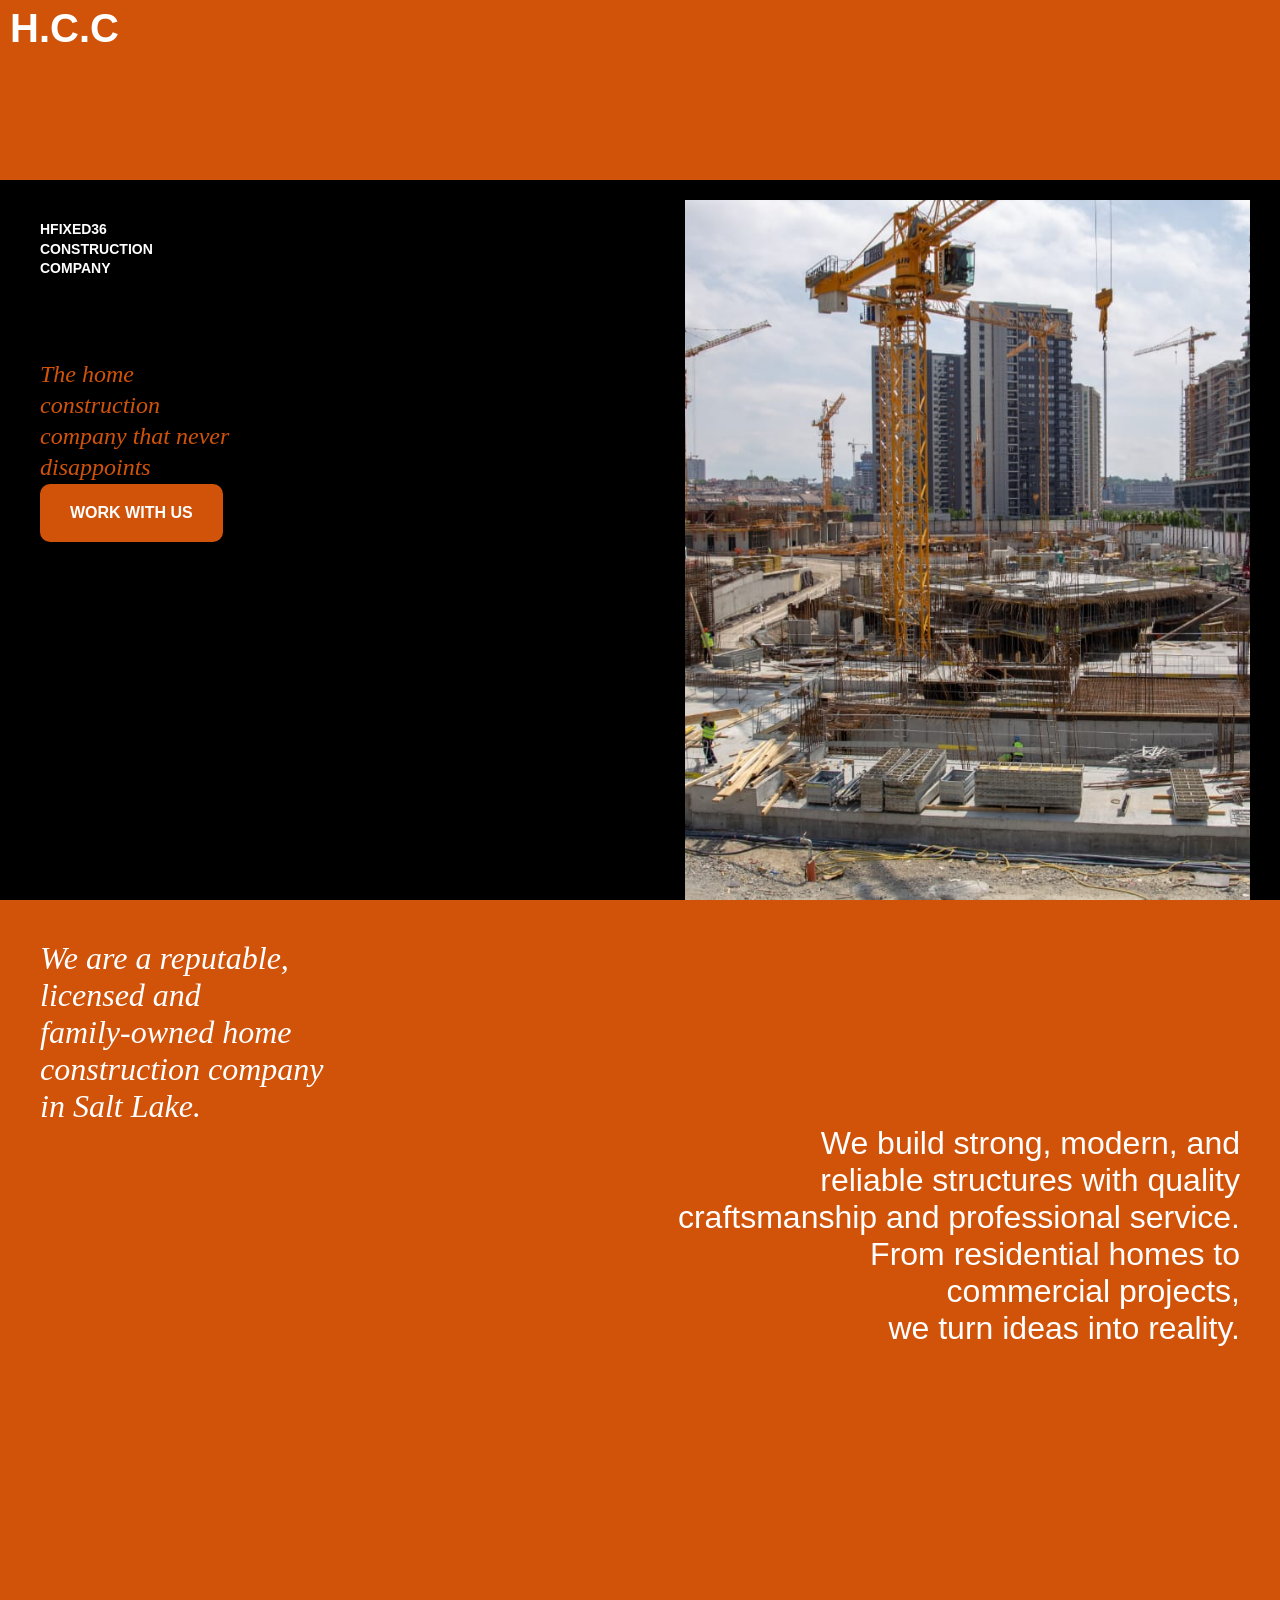
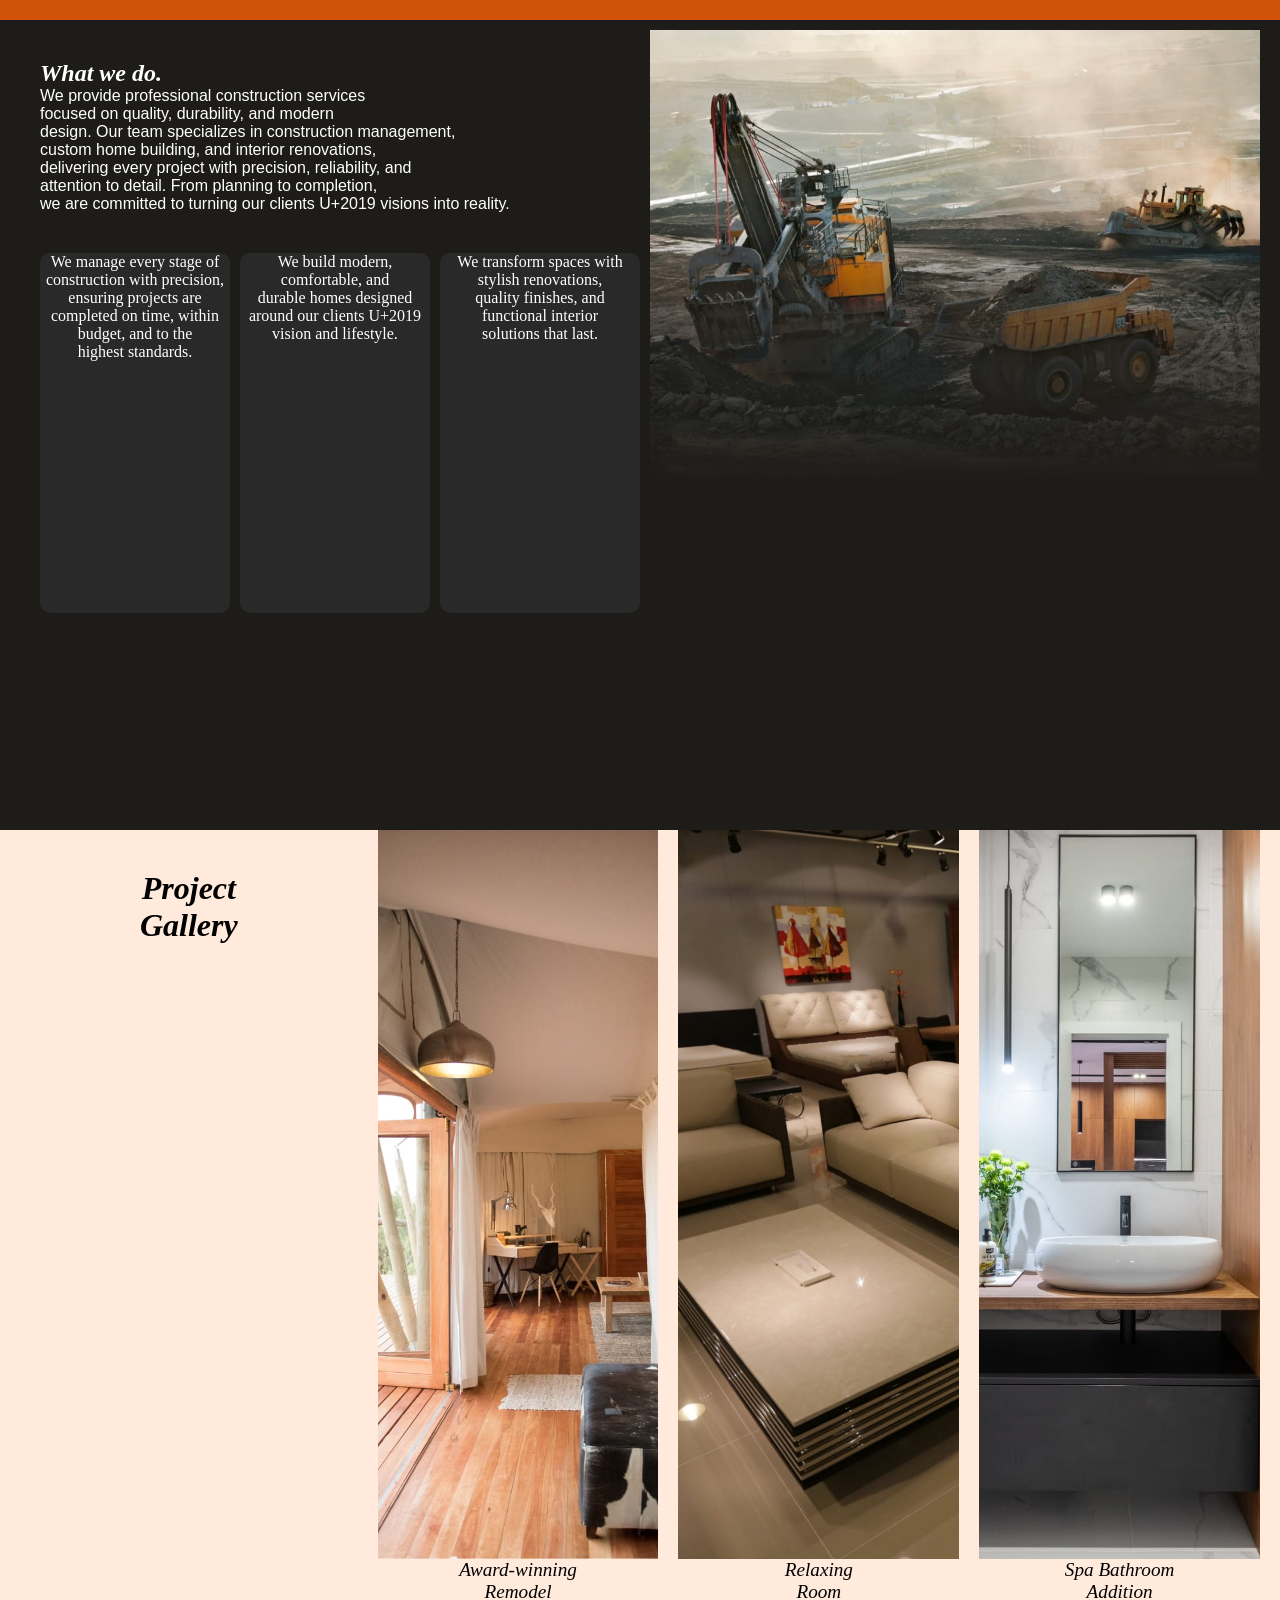
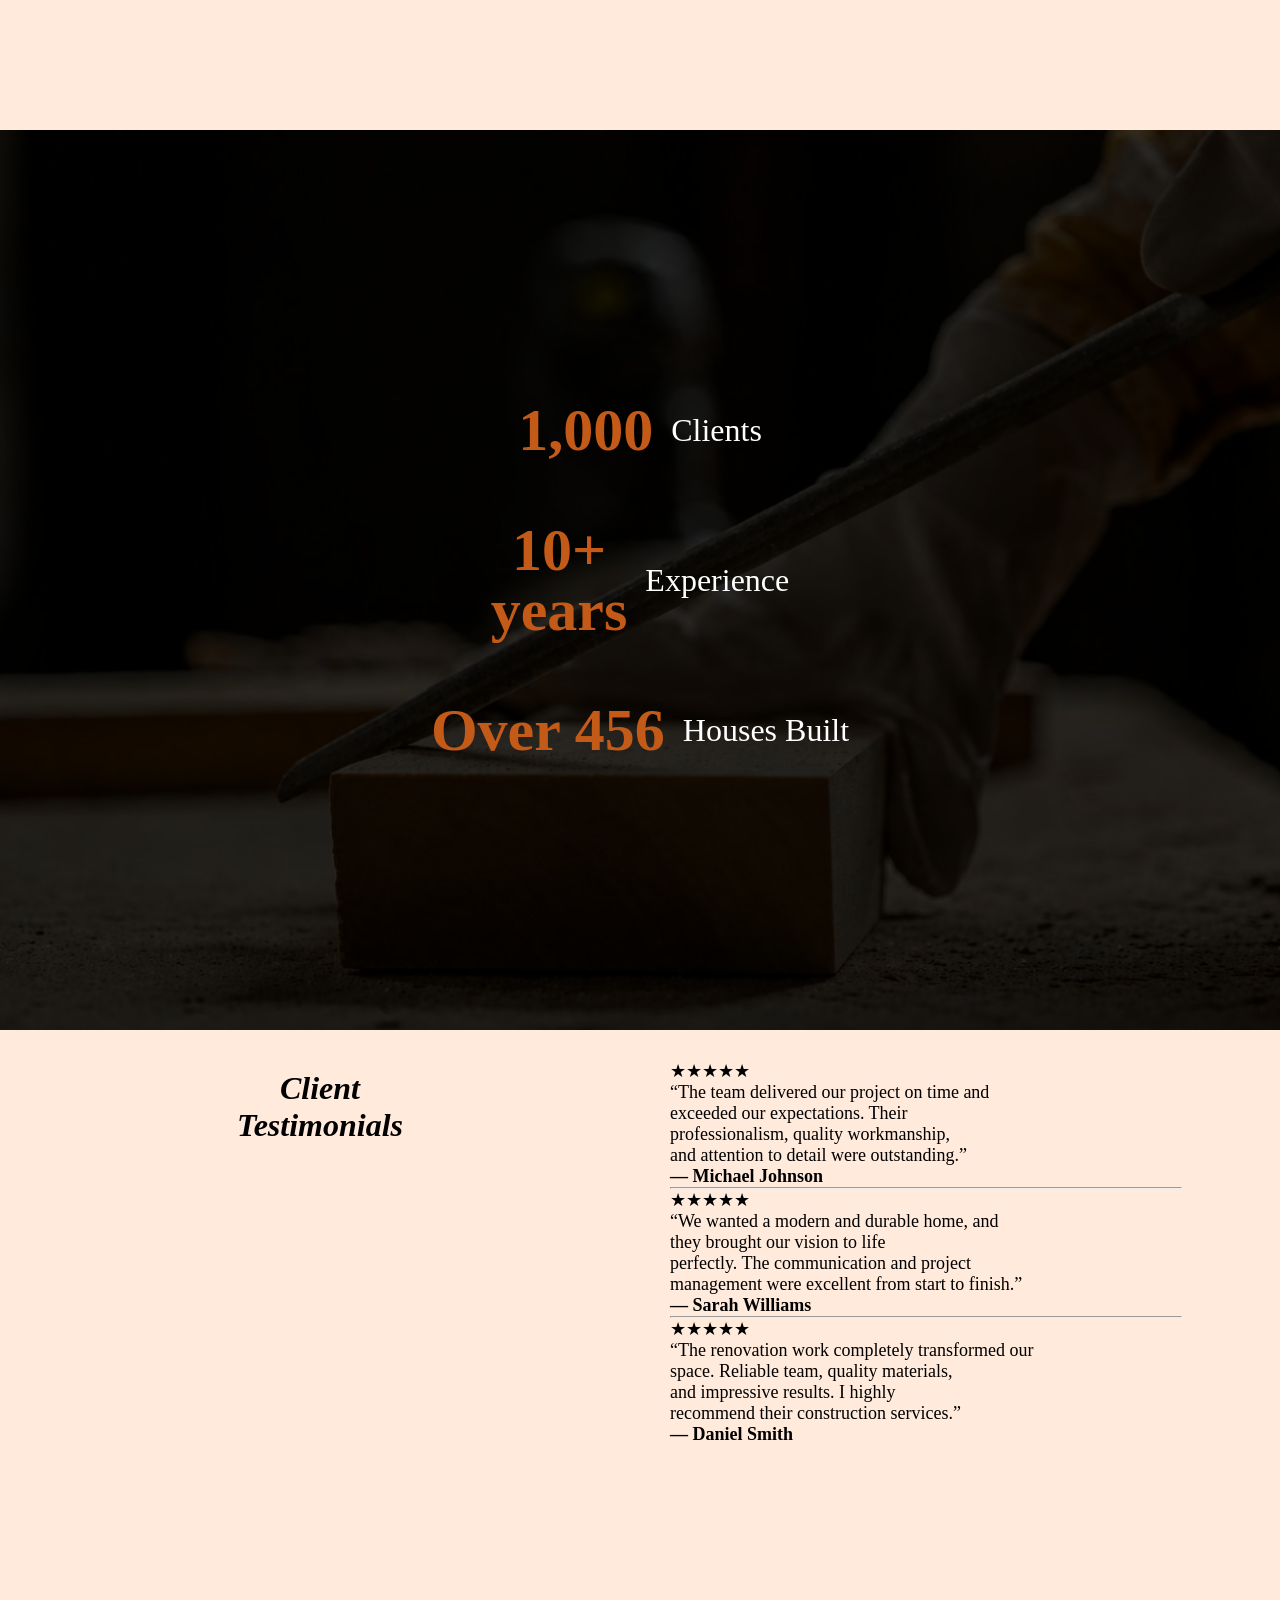
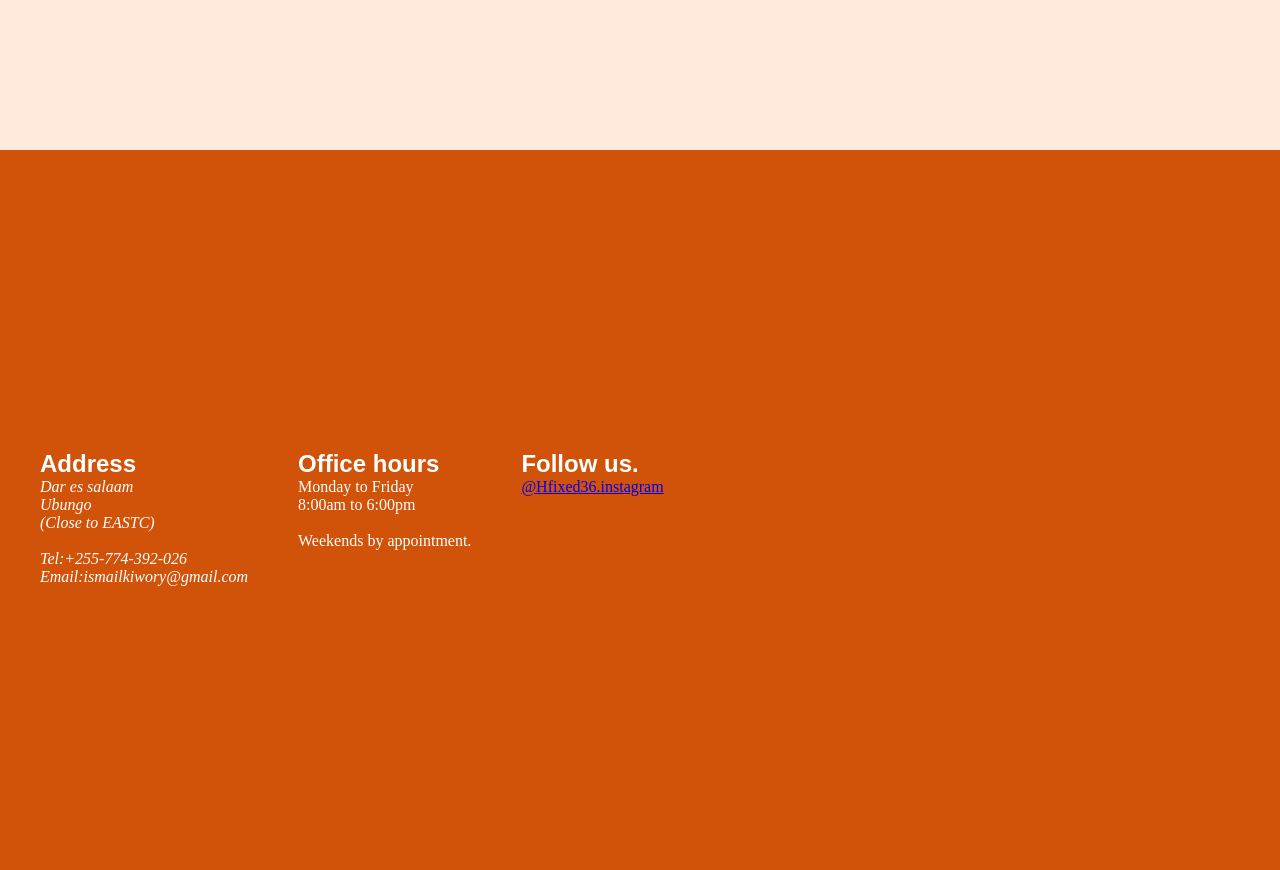
<file: index.html>
<!DOCTYPE html>
<html lang="en">
<head>
    <meta charset="UTF-8">
    <meta name="viewport" content="width=device-width, initial-scale=1.0">
    <title>Hfixed36 construction company</title>
    <link rel="stylesheet" href="p1.css">
</head>
<body>
  <section class="header">
    <div>
     <h2 class="h2">H.C.C</h2>
    </div>
  </section>
   <section class="main">
    
    <div class="title">
        <h4 class="title-p">HFIXED36<br>CONSTRUCTION<br>COMPANY</h4>
      
    <div class="rule">
        <h1>
            The home<br>construction<br>company that never<br>disappoints
        </h1>
      <a>
        <button class="btn">
            WORK WITH US
        </button>
      </a>
    </div>
    </div>
      <div class="image1">
      <img src="im1.jpeg" alt="Example of construction">
      </div>

   </section>
   <section class="main2" >
    <div class="title2">
      <p class="p2">
        We are a reputable,<br>
        licensed and<br>
        family-owned home<br>
        construction company<br>
        in Salt Lake.
      </p>
      <p class="p3">
        We build strong, modern, and 
        <br>reliable structures with quality
        <br> craftsmanship and professional service. 
        <br>From residential homes to 
        <br>commercial projects,
        <br> we turn ideas into reality.
      </p>
      </div>
   </section>
   <section class="main3">
    <div>
      <div class="page3">
        <h1 class="wwd">What we do.</h1>
        <p class="p5">
          We provide professional construction services
          <br> focused on quality, durability, and modern
          <br> design. Our team specializes in construction management,
          <br> custom home building, and interior renovations, 
          <br>delivering every project with precision, reliability, and
          <br> attention to detail. From planning to completion,
          <br> we are committed to turning our clients U+2019 visions into reality.
        </p>
      </div>
      <div class="page3-2">
        <div class="d1">
          <p>We manage every stage of 
          <br>construction with precision,
          <br> ensuring projects are 
          <br>completed on time, within
          <br> budget, and to the
          <br>highest standards.
        </p>
        </div>
        <div class="d2">
          <p>We build modern,
            <br> comfortable, and
            <br> durable homes designed
            <br> around our clients U+2019
            <br> vision and lifestyle.
          </p>
        </div>
        <div class="d3">
          <p>We transform spaces with
            <br> stylish renovations,
            <br> quality finishes, and
            <br> functional interior 
            <br>solutions that last.
          </p>
        </div>
      </div>
    </div>
    <div class="d4">
      <img src="im2.jpeg" alt="construction">
    </div>
   </section>
   <section class="main4">
    <div class="d5">
      <h1 class="h51">Project<br>Gallery</h1>
    </div>
    <div class="d6">
      <img src="s1.jpeg" alt="outrender room">
      <h4>Award-winning<br>Remodel</h4>
    </div>
    <div class="d7">
      <img src="s2.jpeg" alt="seating room">
      <h4>Relaxing<br>Room</h4>
      </div>
    <div class="d8">
      <img src="s3.jpeg" alt="bathroom">
      <h4>Spa Bathroom<br>Addition</h4>
    </div> 
  </section>
  <section class="main5">
  
    <div class="d9"></div>
  
    <div class="d10">
  
      <div class="d11">
        <h1>1,000</h1>
        <span>Clients</span>
      </div>
  
      <div class="d11">
        <h1>10+ <br> years</h1>
        <span>Experience</span>
      </div>
  
      <div class="d11">
        <h1>Over 456</h1>
        <span>Houses Built</span>
      </div>
  
    </div>
  </section>
  <section class="main6">
    <div class="d12">
      <h1>Client<br>Testimonials</h1>
    </div>
    <div class="d13">
      <p>
        ★★★★★<br>
        “The team delivered our project on time and
        <br> exceeded our expectations. Their 
        <br>professionalism, quality workmanship,
        <br> and attention to detail were outstanding.”
        <br><strong>— Michael Johnson</strong>
      </p>
        <hr>
        <p>
          ★★★★★<br>
          “We wanted a modern and durable home, and
          <br> they brought our vision to life
          <br> perfectly. The communication and project
          <br> management were excellent from start to finish.”
         <br><strong> — Sarah Williams</strong>
        </p>
        <hr>
        <p>
          ★★★★★<br>
          “The renovation work completely transformed our
          <br> space. Reliable team, quality materials,
          <br> and impressive results. I highly
          <br> recommend their construction services.”
          <br><strong> — Daniel Smith</strong>
        </p>
    </div>
  </section>
  <section class="main7">
    <div class="d14">
      <h1>Address</h1>
      <address>
        Dar es salaam<br>
        Ubungo<br>
        (Close to EASTC)<br>
        <br>
        <Tel:>Tel:+255-774-392-026</Tel:>
        <br>
        Email:ismailkiwory@gmail.com
      </address>
    </div>
    <div class="d15">
      <h1>Office hours</h1>
      <p>
        Monday to Friday<br>
        8:00am to 6:00pm<br>
        <br>
        Weekends by appointment.
      </p>
    </div>
    <div class="d16">
      <h1>Follow us.</h1>
      <a href="https://www.instagram.com/hfixed36/?__pwa=1#">@Hfixed36.instagram</a>
    </div>
  </section>
</body>
</html>
</file>
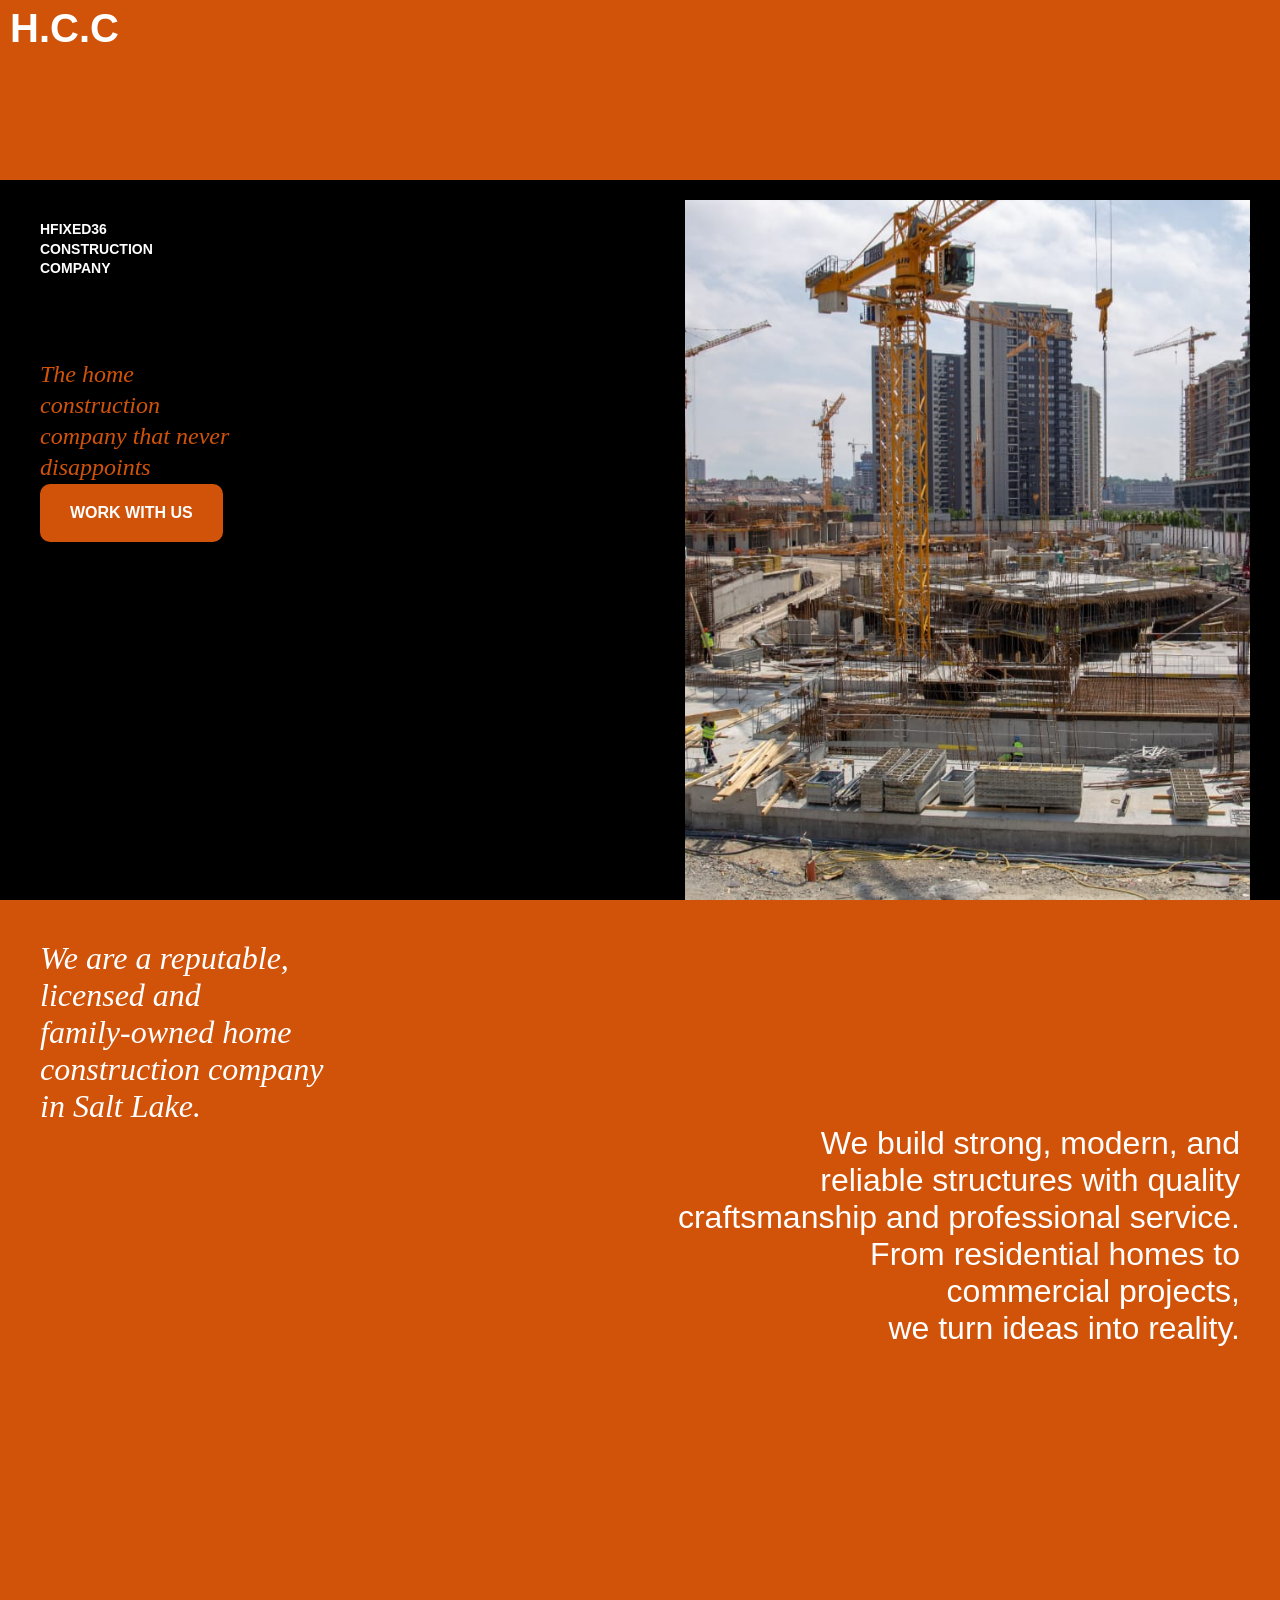
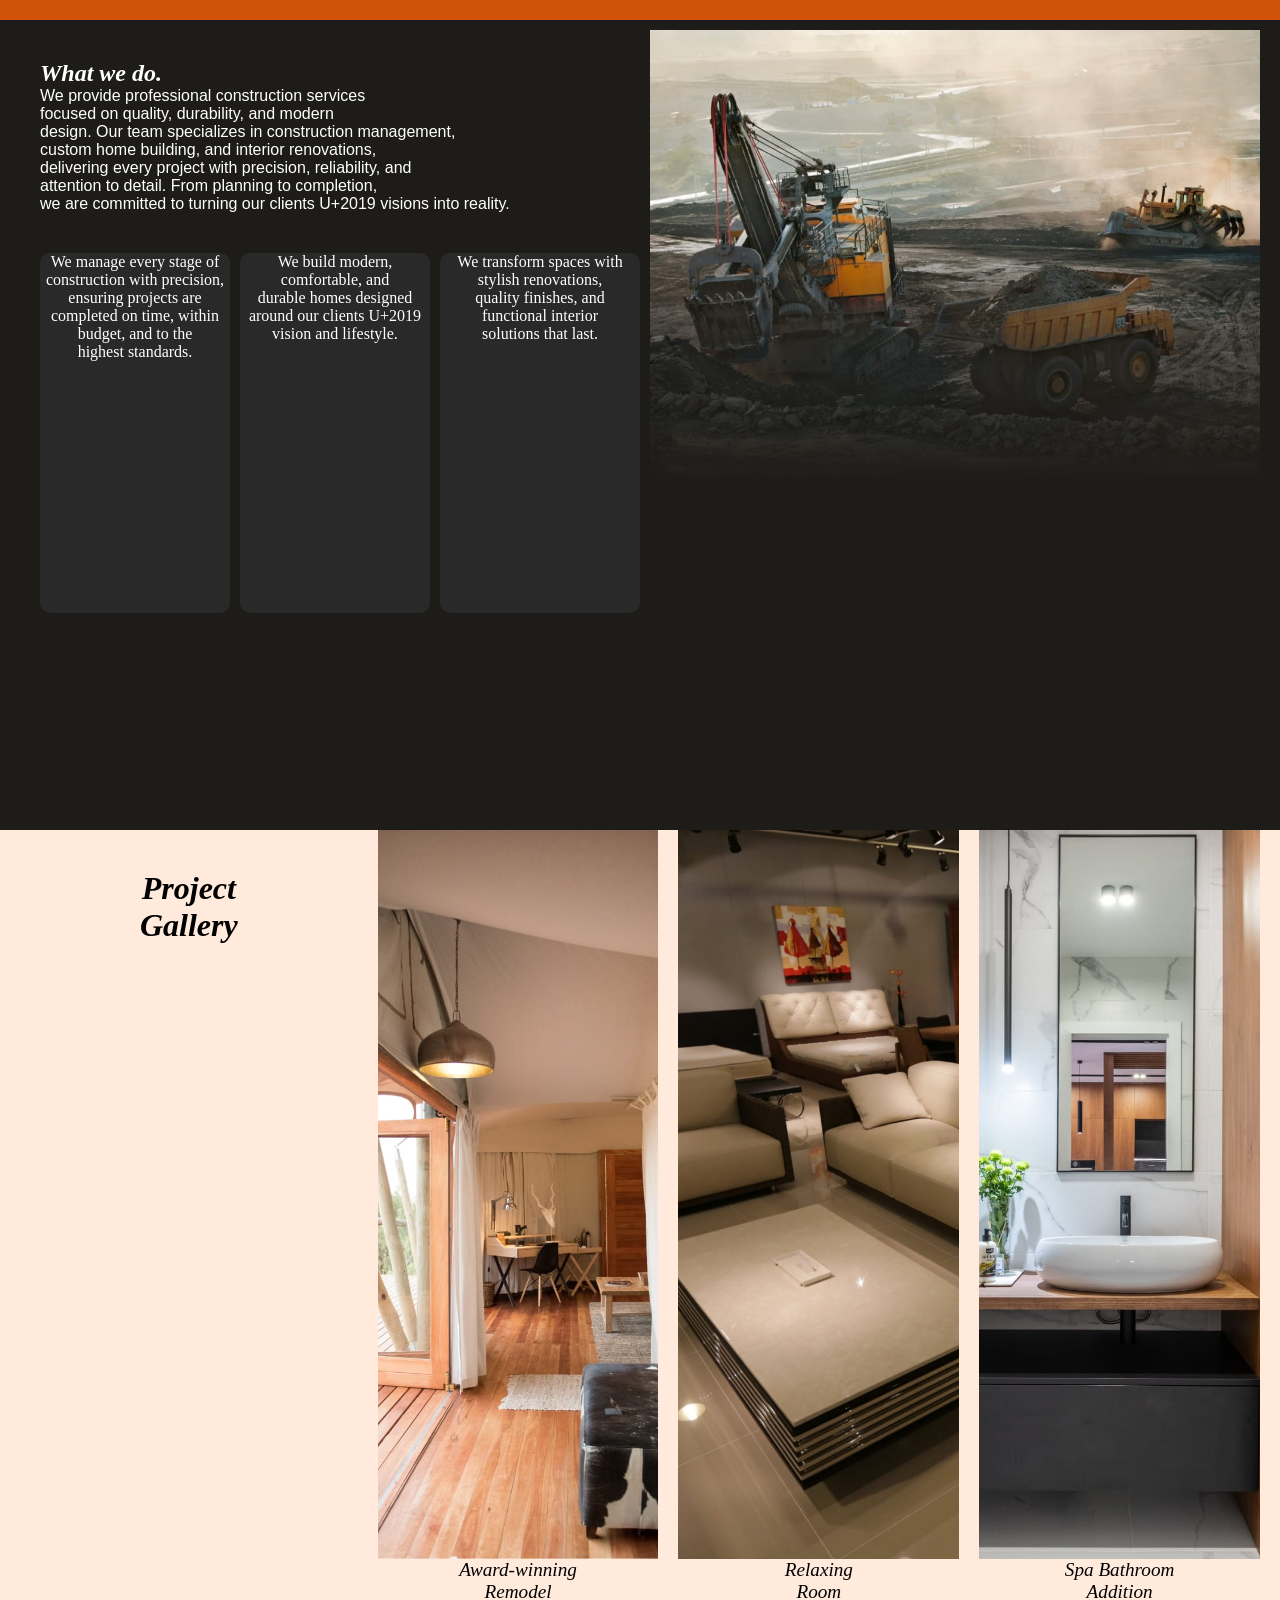
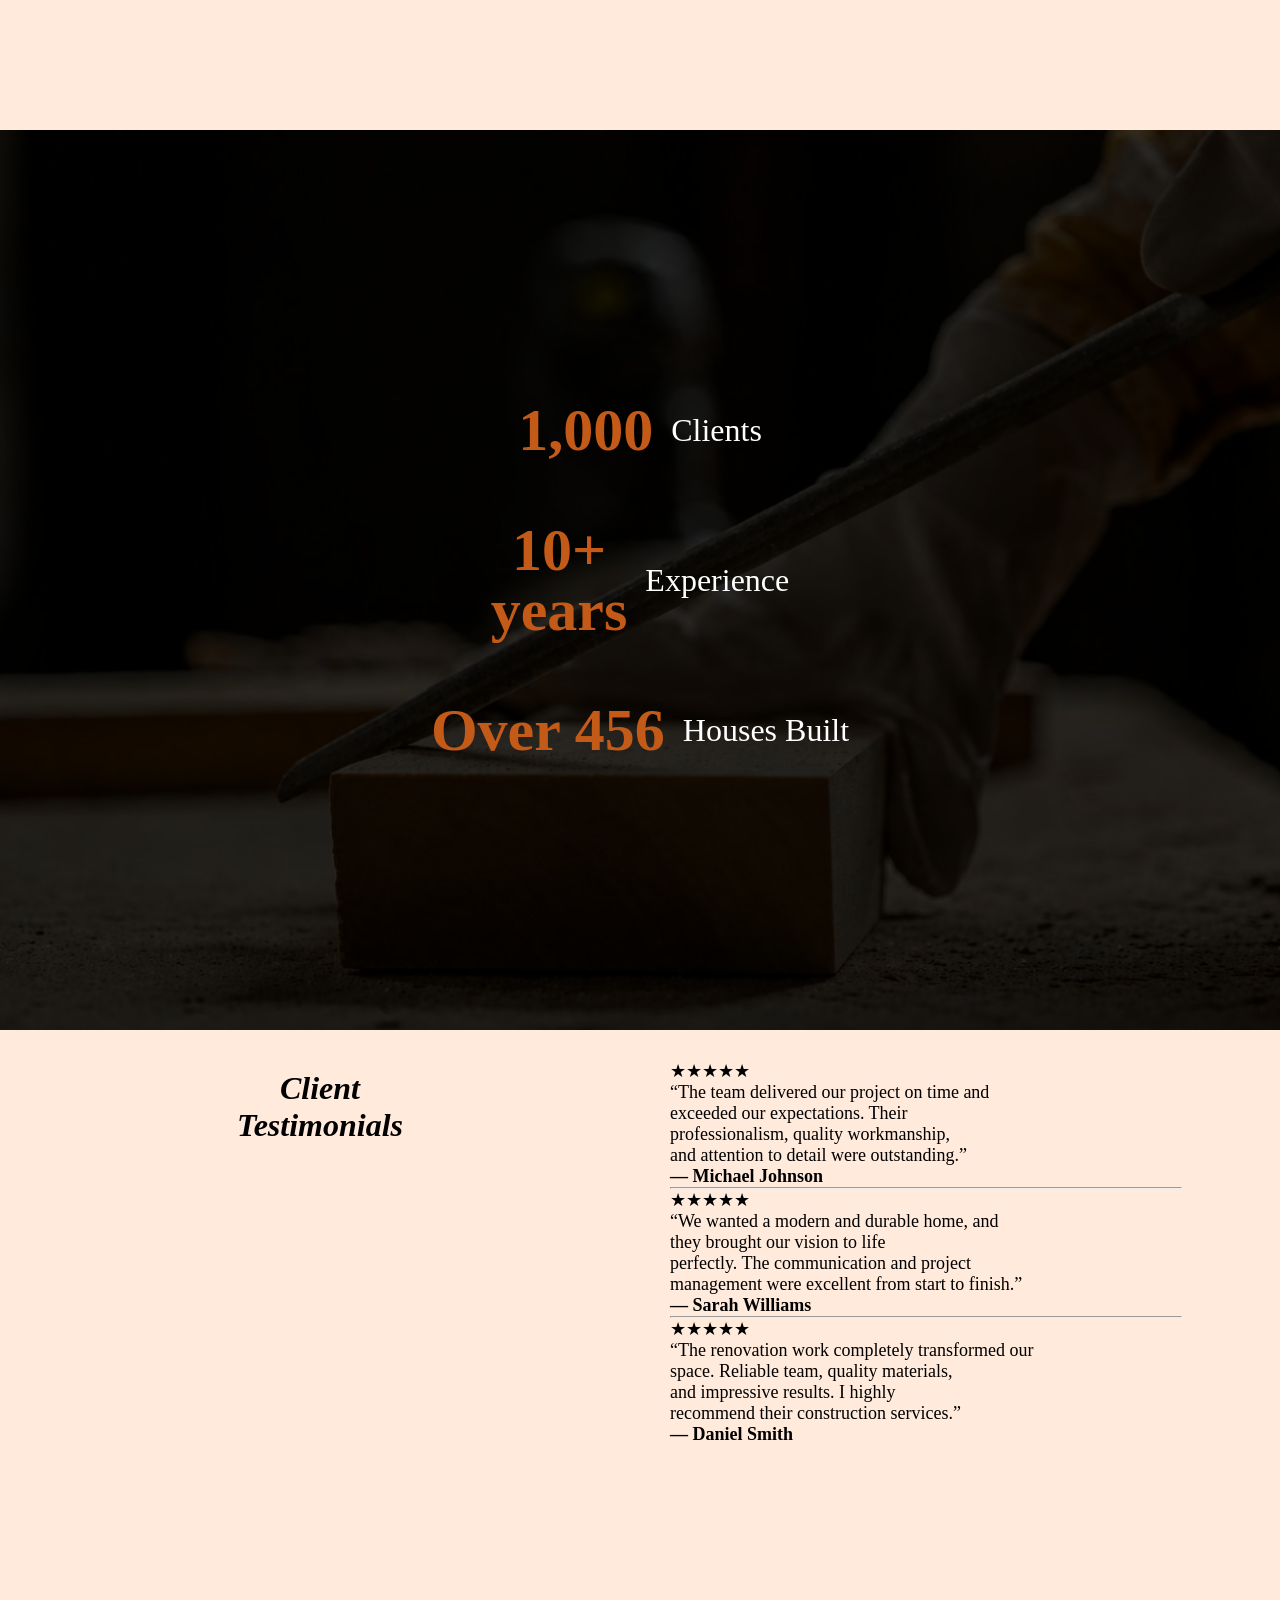
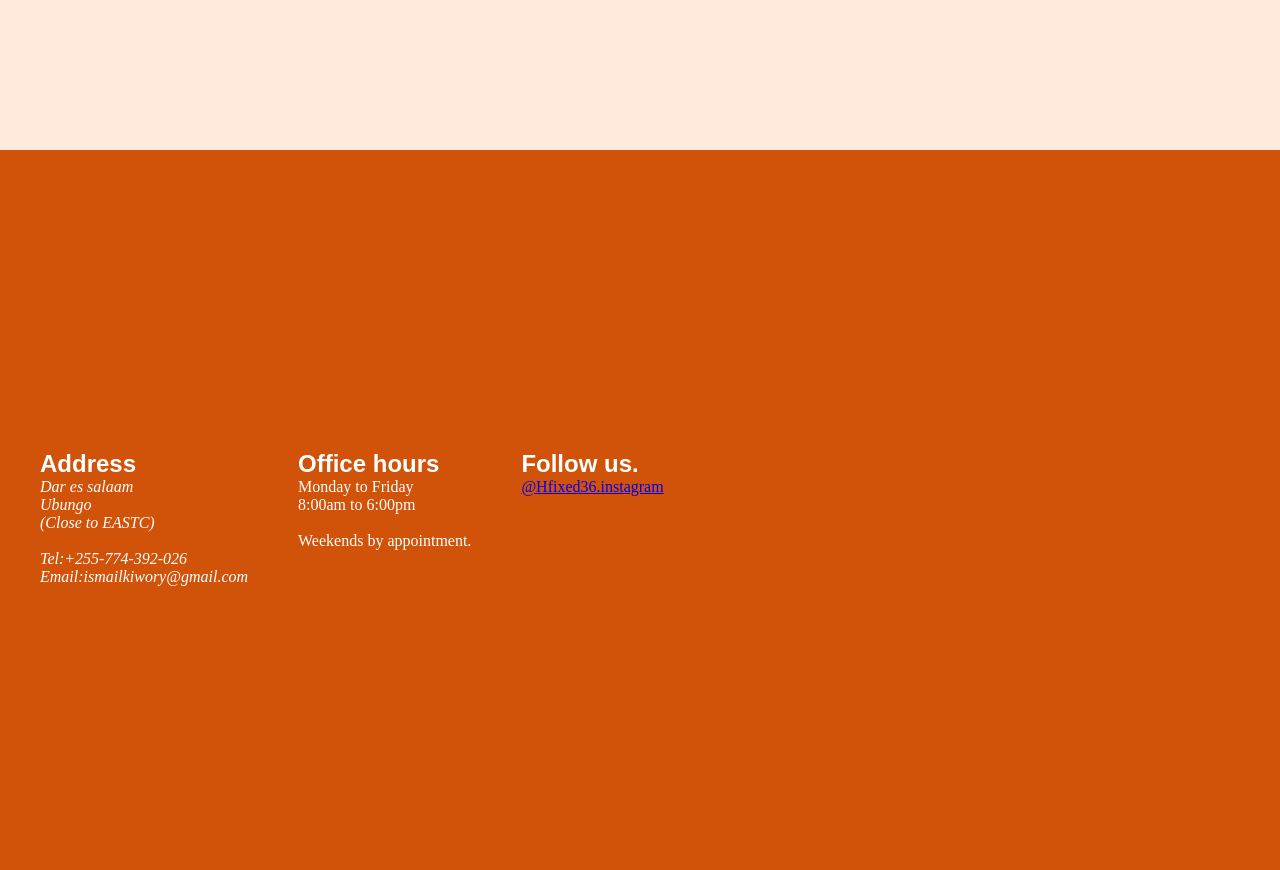
<file: p1.html>
<!DOCTYPE html>
<html lang="en">
<head>
    <meta charset="UTF-8">
    <meta name="viewport" content="width=device-width, initial-scale=1.0">
    <title>Hfixed36 construction company</title>
    <link rel="stylesheet" href="p1.css">
</head>
<body>
  <section class="header">
    <div>
     <h2 class="h2">H.C.C</h2>
    </div>
  </section>
   <section class="main">
    
    <div class="title">
        <h4 class="title-p">HFIXED36<br>CONSTRUCTION<br>COMPANY</h4>
      
    <div class="rule">
        <h1>
            The home<br>construction<br>company that never<br>disappoints
        </h1>
      <a>
        <button class="btn">
            WORK WITH US
        </button>
      </a>
    </div>
    </div>
      <div class="image1">
      <img src="im1.jpeg" alt="Example of construction">
      </div>

   </section>
   <section class="main2" >
    <div class="title2">
      <p class="p2">
        We are a reputable,<br>
        licensed and<br>
        family-owned home<br>
        construction company<br>
        in Salt Lake.
      </p>
      <p class="p3">
        We build strong, modern, and 
        <br>reliable structures with quality
        <br> craftsmanship and professional service. 
        <br>From residential homes to 
        <br>commercial projects,
        <br> we turn ideas into reality.
      </p>
      </div>
   </section>
   <section class="main3">
    <div>
      <div class="page3">
        <h1 class="wwd">What we do.</h1>
        <p class="p5">
          We provide professional construction services
          <br> focused on quality, durability, and modern
          <br> design. Our team specializes in construction management,
          <br> custom home building, and interior renovations, 
          <br>delivering every project with precision, reliability, and
          <br> attention to detail. From planning to completion,
          <br> we are committed to turning our clients U+2019 visions into reality.
        </p>
      </div>
      <div class="page3-2">
        <div class="d1">
          <p>We manage every stage of 
          <br>construction with precision,
          <br> ensuring projects are 
          <br>completed on time, within
          <br> budget, and to the
          <br>highest standards.
        </p>
        </div>
        <div class="d2">
          <p>We build modern,
            <br> comfortable, and
            <br> durable homes designed
            <br> around our clients U+2019
            <br> vision and lifestyle.
          </p>
        </div>
        <div class="d3">
          <p>We transform spaces with
            <br> stylish renovations,
            <br> quality finishes, and
            <br> functional interior 
            <br>solutions that last.
          </p>
        </div>
      </div>
    </div>
    <div class="d4">
      <img src="im2.jpeg" alt="construction">
    </div>
   </section>
   <section class="main4">
    <div class="d5">
      <h1 class="h51">Project<br>Gallery</h1>
    </div>
    <div class="d6">
      <img src="s1.jpeg" alt="outrender room">
      <h4>Award-winning<br>Remodel</h4>
    </div>
    <div class="d7">
      <img src="s2.jpeg" alt="seating room">
      <h4>Relaxing<br>Room</h4>
      </div>
    <div class="d8">
      <img src="s3.jpeg" alt="bathroom">
      <h4>Spa Bathroom<br>Addition</h4>
    </div> 
  </section>
  <section class="main5">
  
    <div class="d9"></div>
  
    <div class="d10">
  
      <div class="d11">
        <h1>1,000</h1>
        <span>Clients</span>
      </div>
  
      <div class="d11">
        <h1>10+ <br> years</h1>
        <span>Experience</span>
      </div>
  
      <div class="d11">
        <h1>Over 456</h1>
        <span>Houses Built</span>
      </div>
  
    </div>
  </section>
  <section class="main6">
    <div class="d12">
      <h1>Client<br>Testimonials</h1>
    </div>
    <div class="d13">
      <p>
        ★★★★★<br>
        “The team delivered our project on time and
        <br> exceeded our expectations. Their 
        <br>professionalism, quality workmanship,
        <br> and attention to detail were outstanding.”
        <br><strong>— Michael Johnson</strong>
      </p>
        <hr>
        <p>
          ★★★★★<br>
          “We wanted a modern and durable home, and
          <br> they brought our vision to life
          <br> perfectly. The communication and project
          <br> management were excellent from start to finish.”
         <br><strong> — Sarah Williams</strong>
        </p>
        <hr>
        <p>
          ★★★★★<br>
          “The renovation work completely transformed our
          <br> space. Reliable team, quality materials,
          <br> and impressive results. I highly
          <br> recommend their construction services.”
          <br><strong> — Daniel Smith</strong>
        </p>
    </div>
  </section>
  <section class="main7">
    <div class="d14">
      <h1>Address</h1>
      <address>
        Dar es salaam<br>
        Ubungo<br>
        (Close to EASTC)<br>
        <br>
        <Tel:>Tel:+255-774-392-026</Tel:>
        <br>
        Email:ismailkiwory@gmail.com
      </address>
    </div>
    <div class="d15">
      <h1>Office hours</h1>
      <p>
        Monday to Friday<br>
        8:00am to 6:00pm<br>
        <br>
        Weekends by appointment.
      </p>
    </div>
    <div class="d16">
      <h1>Follow us.</h1>
      <a href="https://www.instagram.com/hfixed36/?__pwa=1#">@Hfixed36.instagram</a>
    </div>
  </section>
</body>
</html>
</file>
<file: p1.css>
.header{
    display: flex;
    width: 100%;
    height: 20vh;
    background-color: rgb(209, 83, 10);
    
}
.h2{
    color: white;
    font-size: 40px;
   line-height: 1.4;
   font-family: Arial, sans-serif;
   margin-left: 10px;
}
.main{
    display: flex;
   width: 100%;
   height: 80vh;
   background-color: black;
}
.title{
    width: 100%;
   background: black;
   color: white;
   padding: 40px;
   position: relative;
}
.title-p{
     font-size: 14px;
       line-height: 1.4;
       font-family: Arial, sans-serif;
}  
.rule{
    margin-top: 80px;
} 
.rule h1{
    color: rgb(209, 83, 10);
    font-style: italic;
    font-weight: lighter;
    line-height: 1.3;
   font-weight: normal;
}
.image1{
    width: 90%;
    padding-right: 30px;
    
}
.image1 img{
    width: 100%;
    height: 100%;
    object-fit: cover;
    padding-top: 20px;
    
    
}
.btn{
    padding-right: 30px;
    font-size: medium;
    padding-left: 30px;
    font-weight: bolder;
    padding-top: 20px;
    padding-bottom: 20px;
    background-color: rgb(209, 83, 10);
    border: none;
    color: white;
    border-radius: 10px;
    cursor: pointer;
}
.btn:hover{
    opacity: 0.7;
}
.main2{
    display: flex;
    width: 100%;
    height: 80vh;
}
.title2{
    width: 100%;
    background: rgb(209, 83, 10);
    color: white;
    padding: 40px;
    position: relative;
    font-style: italic;
    font-size: xx-large;
    font-weight: 100%;

}
.p3{
    font-style: normal;
    text-align: right;
    font-family:  roboto, sans-serif;
}
.main3{
    display: flex;
   width: 100%;
   height: 90vh;
   background-color: rgb( 29, 28, 24);
}
.page3{
    width: 100%;
    padding: 40px;
}
.wwd{
    color: white;
    font-style: italic;
}
.p5{
    color: white;
    font-family: 'Gill Sans', 'Gill Sans MT', Calibri, 'Trebuchet MS', sans-serif;
}
.page3-2{
    width: 100%;
    display: grid;
    grid-template-columns: 200px 200px 200px;
    padding-left: 40px;
}
.d1{
    color: white;
    background-color: rgb(42, 41, 41);
    border-radius: 10px;
    text-align: center; 
    margin-right: 10px;  
    cursor: pointer;
    height: 40vh;
}
.d1:hover{
    opacity: 0.5;
    color: white;
    transform: scale(1.1);
}
.d2{
    color: white;
    background-color: rgb(42, 41, 41);
    border-radius: 10px;
    text-align: center;
    margin-right: 10px;
    cursor: pointer;
}
.d2:hover{
    opacity: 0.5;
    color: white;
    transform: scale(1.1);
}
.d3{
    color: white;
    background-color: rgb(42, 41, 41);
    border-radius: 10px;
    text-align: center; 
    cursor: pointer;  
}
.d3:hover{
    opacity: 0.5;
    color: white;
    transform: scale(1.1);
}
.d4{
    width: 90%;
    padding-right: 20px;
    padding-left: 10px;
    cursor: pointer;
}
.d4 img{
    width: 100%;
    height: 90%;
    object-fit: cover;
    padding-top: 10px;
}
.main4{
    display: flex;
    width: 100%;
    height: 100vh;
    background-color: rgb(255, 234, 220);
}
.d5{
    padding: 40px;
    width: 100%;
}
.h51{
    font-style: italic;
    font-size: xx-large;
    text-align: center;
}
.d6{
    width: 90%;
    padding-right: 20px;
    height: 90vh;
}
.d6 img{
    width: 100%;
    height: 90%;
    object-fit: cover;
}
.main4 img:hover{
    filter: blur(3px) brightness(50%);
    transform: scale(0.95);
}
.main4 img:hover:hover{
    filter: blur(0)brightness(100%);
    transform: scale(1.12)translateY(-5px);
    z-index: 10;
    border-radius: 20px;
}
.d6 h4{
    font-style: italic;
    text-align: center;
    font-weight: lighter;
    font-size: larger;
}
.d7{
    width: 90%;
    padding-right: 20px;
    height: 90vh;
}
.d7 img{
    width: 100%;
    height: 90%;
    object-fit: cover;
}
.d7 h4{
    font-style: italic;
    text-align: center;
    font-weight: lighter;
    font-size: larger;
}
.d8{
    width: 90%;
    padding-right: 20px;
    height: 90vh;
}
.d8 img{
    width: 100%;
    height: 90%;
    object-fit: cover;
}
.d8 h4{
    font-style: italic;
    text-align: center;
    font-weight: lighter;
    font-size: larger;
}

.main5 {
    position: relative;
    width: 100%;
    height: 100vh;
    background: url("w2.jpg") center/cover no-repeat;
    display: flex;
    justify-content: center;
    align-items: center;
}

.d9 {
    position: absolute;
    inset: 0;
    background: rgba(0, 0, 0, 0.65);
}

.d10 {
    position: relative;
    z-index: 2;
    display: flex;
    flex-direction: column;
    gap: 60px;
    text-align: center;
}
.d11 {
    display: flex;
    align-items: center;
    justify-content: center;
    gap: 18px;
}

.d11 h1 {
    color: #c45a17;
    font-size: 60px;
    font-weight: bold;
    line-height: 1;
}

.d11 span {
    color: white;
    font-size: 32px;
    font-weight: 500;
}
.main6{
    display: flex;
    width: 100%;
    height: 80vh;
    background-color: rgb(255, 234, 220);
}
.d12{
    padding: 40px;
    width: 50%;
    
}
.d12 h1{
    font-style: italic;
    font-size: xx-large;
    text-align: center;
}
.d13{
    width: 40%;
    margin-left: 30px;
    padding-top: 30px;
}
.d13 p{
    width: 100%;
    font-size: large;
}
.main7{
    display: flex;
    width: 100%;
    height: 80vh;
    background-color: rgb(209, 83, 10);
    color: white;
}
.main7 h1{
    font-family: Arial, Helvetica, sans-serif;
}
.d14{
    padding-left: 40px;
    padding-top: 300px;
}
.d15{
    padding-left: 50px;
    padding-top: 300px;
}
.d16{
    padding-left: 50px;
    padding-top: 300px;
}
/* =========================================
   GLOBAL RESPONSIVE FIXES
========================================= */

* {
    margin: 0;
    padding: 0;
    box-sizing: border-box;
}

img {
    max-width: 100%;
    display: block;
}

/* =========================================
   LARGE TABLETS
========================================= */

@media (max-width: 1024px) {

    .main,
    .main3,
    .main4,
    .main6,
    .main7 {
        flex-direction: column;
        height: auto;
    }

    .image1,
    .d4,
    .d6,
    .d7,
    .d8,
    .d13 {
        width: 100%;
    }

    .page3-2 {
        grid-template-columns: 1fr;
        gap: 20px;
    }

    .d12,
    .d13 {
        width: 100%;
        padding: 20px;
        margin-left: 0;
    }

    .d14,
    .d15,
    .d16 {
        padding-top: 40px;
        padding-left: 40px;
        padding-bottom: 20px;
    }
}

/* =========================================
   PHONES
========================================= */

@media (max-width: 768px) {

    .header {
        height: auto;
        justify-content: center;
        align-items: center;
        padding: 15px;
    }

    h2 {
        font-size: 28px;
        text-align: center;
        margin-left: 0;
    }

    .main {
        flex-direction: column;
        height: auto;
        padding-bottom: 30px;
    }

    .title {
        width: 100%;
        padding: 20px;
    }

    .title-p {
        font-size: 13px;
    }

    .rule {
        margin-top: 30px;
    }

    .rule h1 {
        font-size: 28px;
        line-height: 1.3;
    }

    .btn {
        width: 100%;
        padding: 15px;
        font-size: 16px;
        margin-top: 20px;
    }

    .image1 {
        width: 100%;
        padding: 20px;
    }

    .main2 {
        height: auto;
    }

    .title2 {
        font-size: 22px;
        padding: 25px;
    }

    .p2,
    .p3 {
        text-align: left;
        line-height: 1.6;
    }

    .main3 {
        height: auto;
        padding-bottom: 30px;
    }

    .page3 {
        padding: 20px;
    }

    .wwd {
        font-size: 32px;
    }

    .p5 {
        font-size: 15px;
        line-height: 1.7;
    }

    .page3-2 {
        grid-template-columns: 1fr;
        padding: 20px;
        gap: 20px;
    }

    .d1,
    .d2,
    .d3 {
        height: auto;
        padding: 20px;
    }

    .d4 {
        width: 100%;
        padding: 20px;
    }

    .main4 {
        flex-direction: column;
        height: auto;
        padding-bottom: 40px;
    }

    .d5 {
        width: 100%;
        padding: 20px;
    }

    .h51 {
        font-size: 38px;
    }

    .d6,
    .d7,
    .d8 {
        width: 90%;
        height: auto;
        margin: auto;
        padding-bottom: 30px;
    }

    .d6 h4,
    .d7 h4,
    .d8 h4 {
        font-size: 20px;
    }

    .main5 {
        height: auto;
        padding: 60px 20px;
    }

    .d10 {
        gap: 30px;
    }

    .d11 {
        flex-direction: column;
        gap: 10px;
    }

    .d11 h1 {
        font-size: 40px;
    }

    .d11 span {
        font-size: 22px;
    }

    .main6 {
        flex-direction: column;
        height: auto;
        padding-bottom: 40px;
    }

    .d12 {
        width: 100%;
        padding: 20px;
    }

    .d12 h1 {
        font-size: 36px;
    }

    .d13 {
        width: 100%;
        margin-left: 0;
        padding: 20px;
    }

    .d13 p {
        font-size: 16px;
        line-height: 1.7;
    }

    .main7 {
        flex-direction: column;
        height: auto;
        padding: 40px 20px;
    }

    .d14,
    .d15,
    .d16 {
        padding-top: 30px;
        padding-left: 0;
    }

    .main7 h1 {
        margin-bottom: 10px;
    }

    address,
    .main7 p,
    .main7 a {
        font-size: 16px;
        line-height: 1.7;
    }
}

/* =========================================
   VERY SMALL PHONES
========================================= */

@media (max-width: 480px) {

    .rule h1 {
        font-size: 22px;
    }

    .title2 {
        font-size: 18px;
    }

    .d11 h1 {
        font-size: 32px;
    }

    .d11 span {
        font-size: 18px;
    }

    .d12 h1 {
        font-size: 28px;
    }
}
@media(max-width:768px) {

    .d11 {
        flex-direction: column;
        gap: 10px;
    }

    .d11 h1 {
        font-size: 42px;
    }

    .d11 span {
        font-size: 24px;
    }
 }
</file>
